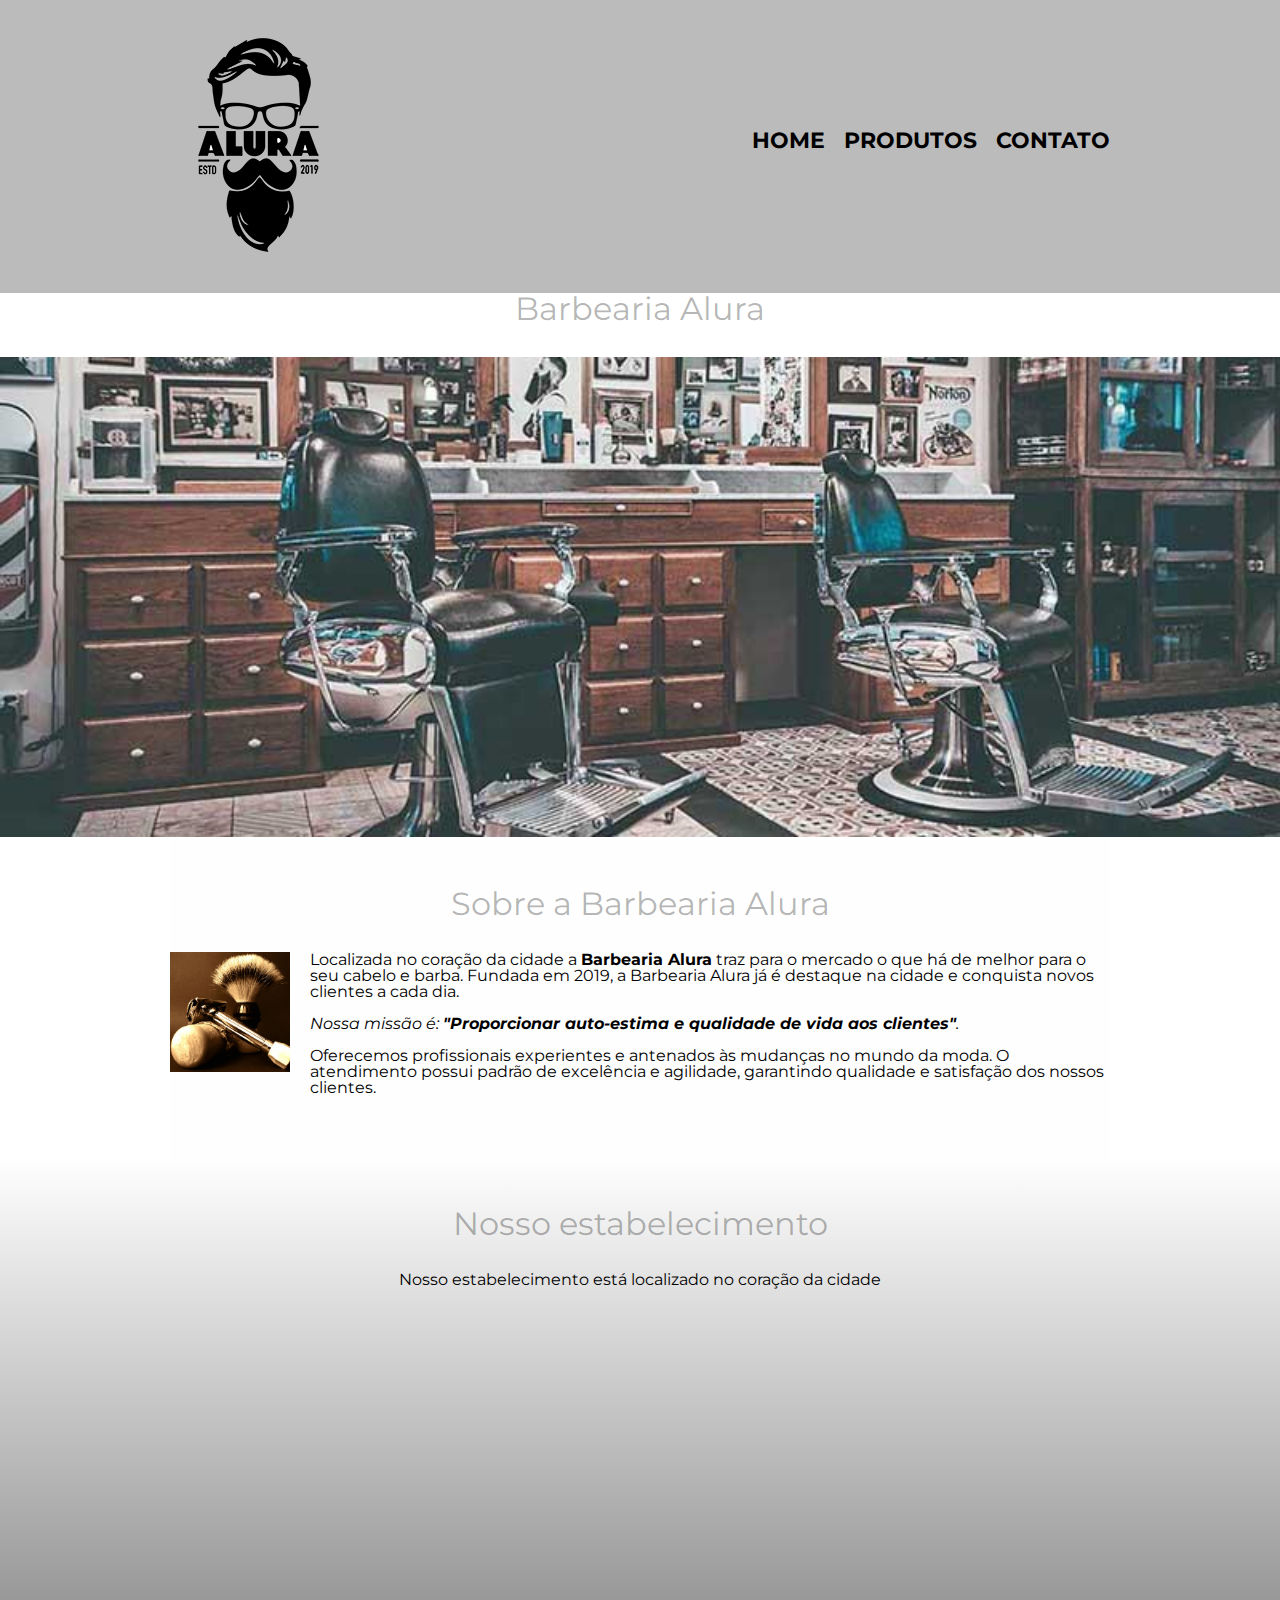
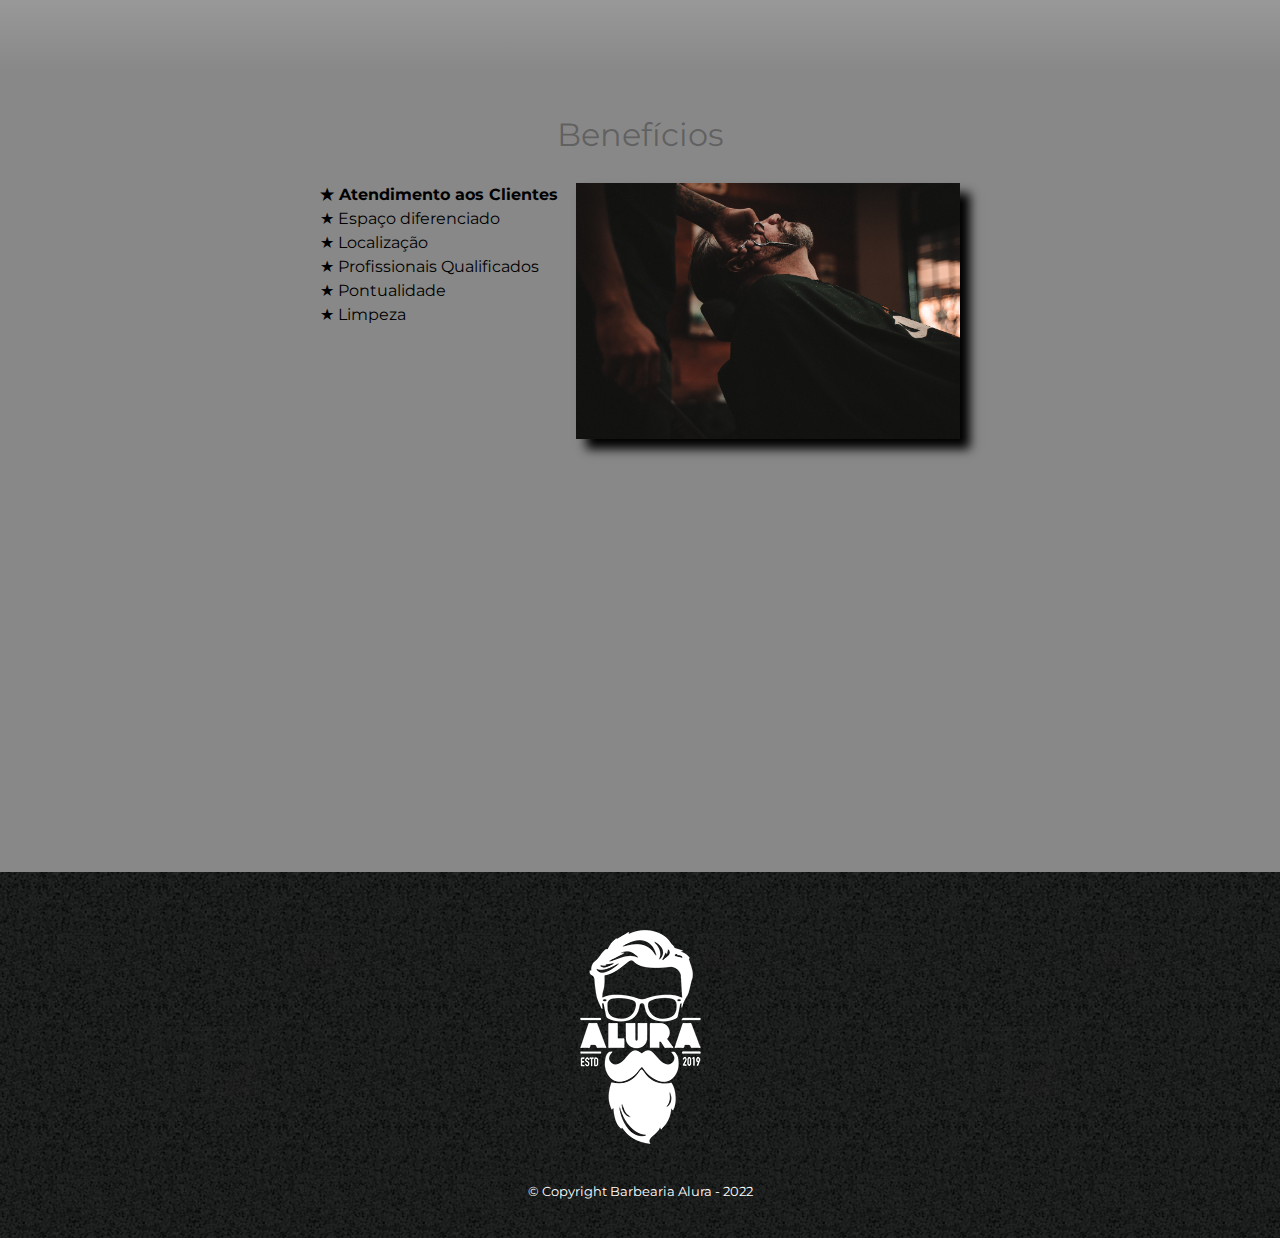
<file: Barbelaria Alura/modulo3/index.html>
<!DOCTYPE html>
<html lang="pt-br">
	<head>
		<meta charset="UTF-8">
		<meta name="viewport" content="width=device-width">
		<title>Barbearia Alura</title>

		<link rel="stylesheet" href="reset.css">
		<link rel="stylesheet" href="style.css">
		<link href="https://fonts.googleapis.com/css2?family=Montserrat&display=swap" rel="stylesheet">
	</head>

	<header>
			<div class="caixa">
				<h1><img src="logo.png" alt="Logo da Barbearia Alura"></h1>

				<nav>
					<ul>
						<li><a href="index.html">Home</a></li>
						<li><a href="produtos.html">Produtos</a></li>
						<li><a href="contato.html">Contato</a></li>
					</ul>
				</nav>
			</div>
		</header>

	<body>
		
		<h1 class="titulo-principal">Barbearia Alura</h1>
		</header>

		<img class ="banner" src="banner.jpg">

		<main>
			<section class="principal">
				<h2 class="titulo-principal">Sobre a Barbearia Alura</h2>

				<img class="utensilios" src="utensilios.jpg"  alt="Utensilios de barbeiro">
		 
				<p>Localizada no coração da cidade a <strong>Barbearia Alura</strong> traz para o mercado o que há de melhor para o seu cabelo e barba. Fundada em 2019, a Barbearia Alura já é destaque na cidade e conquista novos clientes a cada dia.</p>

				<p id="missao"><em>Nossa missão é: <strong>"Proporcionar auto-estima e qualidade de vida aos clientes"</strong>.</em></p>

				<p>Oferecemos profissionais experientes e antenados às mudanças no mundo da moda. O atendimento possui padrão de excelência e agilidade, garantindo qualidade e satisfação dos nossos clientes.</p>
			</section>

			<section class="mapa">
				<h3 class="titulo-principal">Nosso estabelecimento</h3>
				<p>Nosso estabelecimento está localizado no coração da cidade</p>

				<div class="mapa-conteudo">
					<iframe src="https://www.google.com/maps/embed?pb=!1m16!1m12!1m3!1d2418195.223605775!2d-2.525119908974013!3d53.709020199335136!2m3!1f0!2f0!3f0!3m2!1i1024!2i768!4f13.1!2m1!1suk%20barber%20shop!5e0!3m2!1spt-BR!2sbr!4v1642773063270!5m2!1spt-BR!2sbr" width="100%" height="300" style="border:0;" allowfullscreen="" loading="lazy"></iframe> <!--iframe abre uma janela pra colocarmos algo, ex: mapa-->
				</div>
			</section>

			<section class="beneficios">
				<h3 class="titulo-principal">Benefícios</h3>

				<div class="conteudo-beneficios">
					<ul class="lista-beneficios">
						<li class="itens">Atendimento aos Clientes</li>
						<li class="itens">Espaço diferenciado</li>
						<li class="itens">Localização</li>
						<li class="itens">Profissionais Qualificados</li>
						<li class="itens">Pontualidade</li>
						<li class="itens">Limpeza</li>
					</ul><img src="beneficios.jpg" class="imagem-beneficios"><!--nao deve haver espaço entre o 'ul' e o 'img' por conta do inline-block no css - ele interpreta até linha vazia-->
				</div>
				<div class="video">
					<iframe width="100%" height="315" src="https://www.youtube.com/embed/wcVVXUV0YUY" title="YouTube video player" frameborder="0" allow="accelerometer; autoplay; clipboard-write; encrypted-media; gyroscope; picture-in-picture" allowfullscreen>
					</iframe>
				</div>
			</section>
		</main>

		<footer>
			<img src="logo-branco.png">
			<p class="copyright">&copy; Copyright Barbearia Alura - 2022</p>
		</footer>
	</body>
</html>
</file>
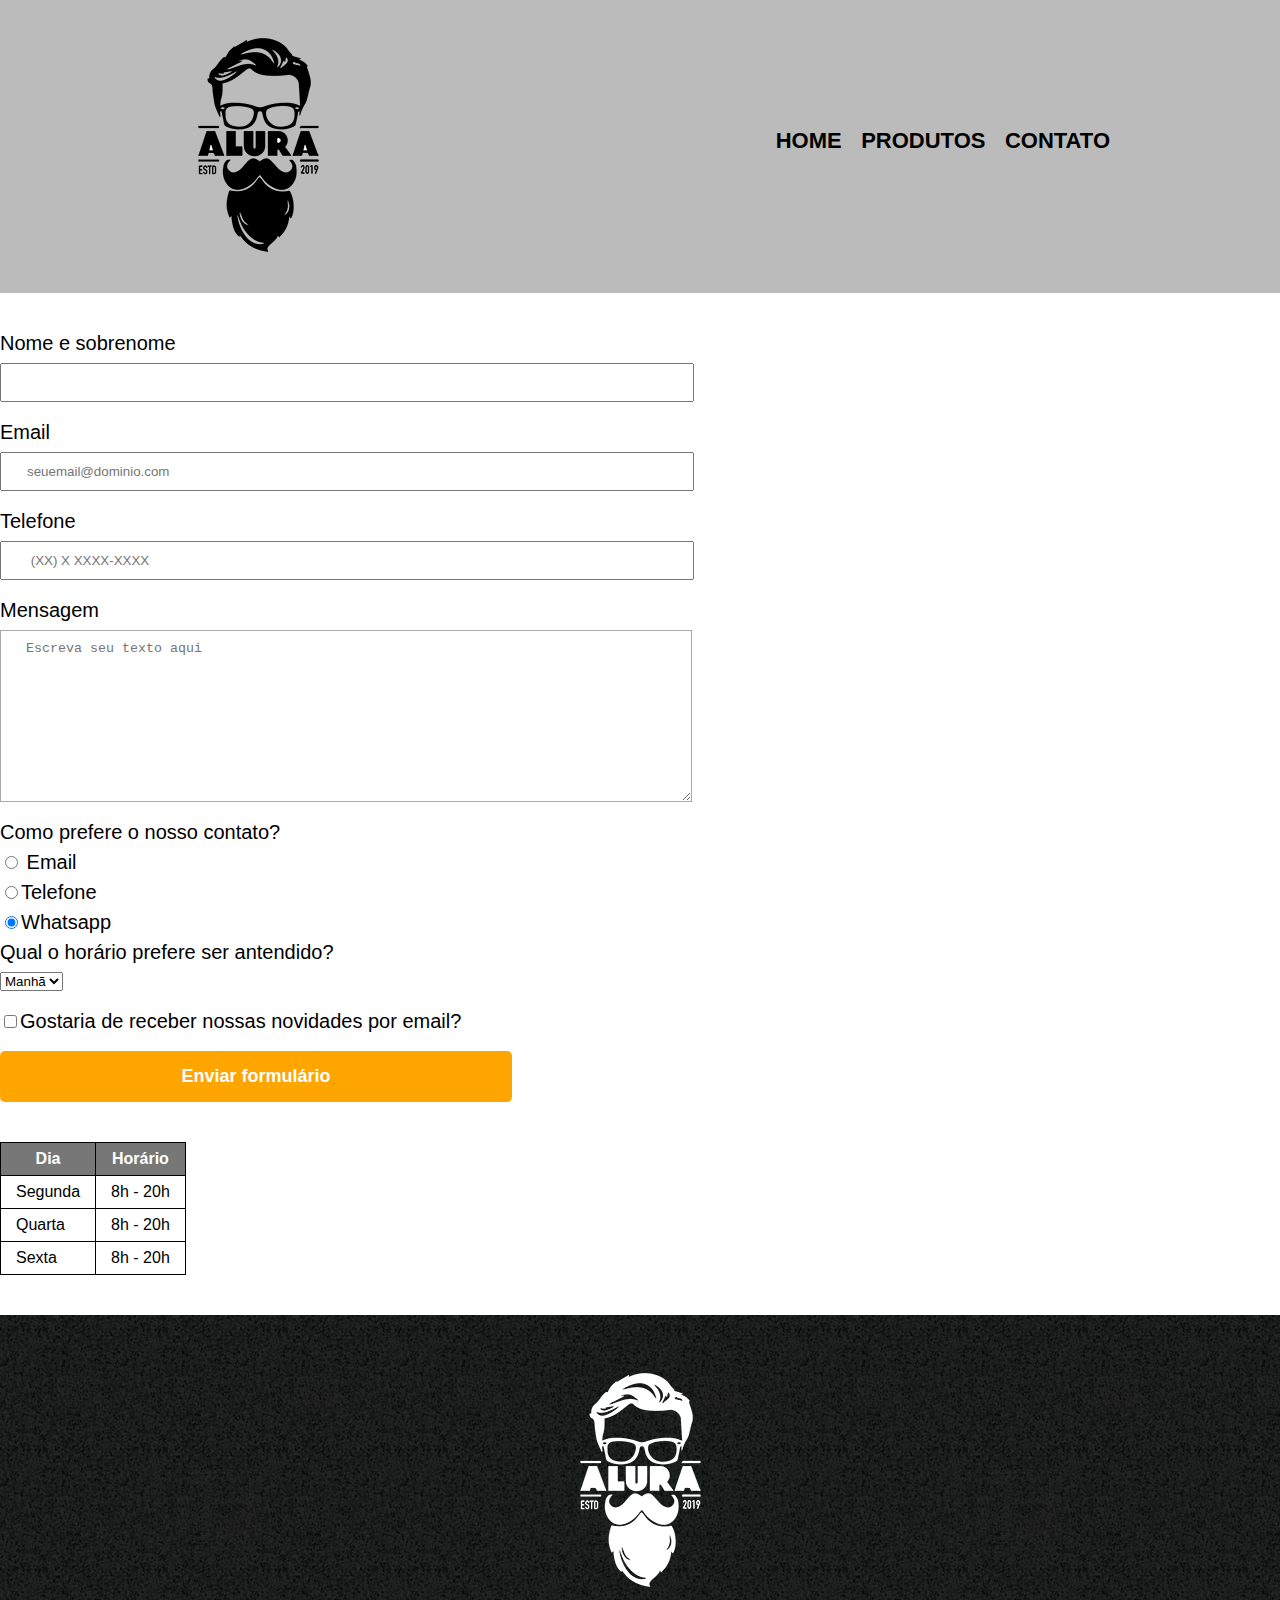
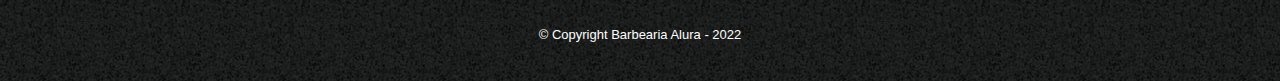
<file: Barbelaria Alura/modulo3/contato.html>
<!DOCTYPE html>
<html>
	<head>
		<meta charset="UTF-8">
		<meta name="viewport" content="width=device-width">
		<title>Contato - Barbearia Alura</title>

		<link rel="stylesheet" href="reset.css">
		<link rel="stylesheet" href="style.css">
	</head>
	<body>
		<header>
			<div class="caixa">
				<h1><img src="logo.png" alt="Logo da Barbearia Alura"></h1>

				<nav>
					<ul>
						<li><a href="index.html">Home</a></li>
						<li><a href="produtos.html">Produtos</a></li>
						<li><a href="contato.html">Contato</a></li>
					</ul>
				</nav>
			</div>
		</header>

		<main>
			<form> <!--tag para criar o formulário-->
				<label for="nomesobrenome">Nome e sobrenome</label>	<!-- O id serve pra linkar o input com o label -->
				<input type="text" id="nomesobrenome" class="input-padrao" required> 
																	   <!--required torna o campo obrigatorio-->
				<label for="email">Email</label>
				<input type="email" id="email" class="input-padrao" required placeholder="seuemail@dominio.com">

				<label for="telefone" >Telefone</label>
				<input type="tel" id="telefone" class="input-padrao" required placeholder =" (XX) X XXXX-XXXX">

				<label for="mensagem">Mensagem</label>
				<textarea cols="70" rows="10" id="mensagem" class="input-padrao" placeholder="Escreva seu texto aqui"></textarea>

				<fieldset> <!--Cria uma divisão de campos, funciona como o div-->
					<!--o name faz com que se torne do mesmo grupo -->
					<legend>Como prefere o nosso contato?</legend>
					<!--Colocando o INPUT dentro do LABEL faz com que o label venha antes do input-->
					<label for="radio-email"><input type="radio" name="contato" value="email" id="radio-email"> Email</label>
					
					<label for="radio-telefone"><input type="radio" name="contato" value="telefone" id="radio-telefone">Telefone</label>

					<label for="radio-whatsapp"><input type="radio" name="contato" value="whatsapp" id="radio-whatsapp"checked >Whatsapp</label>
					
				</fieldset>

				<fieldset>
					<legend>Qual o horário prefere ser antendido?</legend>
					<select>
						<option>Manhã</option>
						<option>Tarde</option>
						<option>Noite</option>
					</select>
				</fieldset>
				
				<label class="checkbox"><input type="checkbox" name="">Gostaria de receber nossas novidades por email?</label>


				<!--Cria o botao de enviar e o value cria o nome do botao-->
				<input type="submit" value="Enviar formulário" class="enviar">

			</form>

			<table > <!--tag de tabela-->
				<thead><!--Cabeça da tabela-->
					<tr><!--TAG ROW: linhas-->
						<th>Dia</th><!--table head - deixa o conteudo centralizado-->
						<th>Horário</th>
					</tr>
				</thead>
				<tbody><!--Corpo da tabela-->
					<tr>
						<td>Segunda</td>
						<td>8h - 20h</td>
					</tr>
					<tr>
						<td>Quarta</td>
						<td>8h - 20h</td>
					</tr>
					<tr>
						<td>Sexta</td>
						<td>8h - 20h</td>
					</tr>
				</tbody>	
			</table>
		</main>
		

		<footer>
			<img src="logo-branco.png" alt="Logo da Barbearia Alura">
			<p class="copyright">&copy; Copyright Barbearia Alura - 2022</p>
		</footer>
	</body>
</html>
</file>
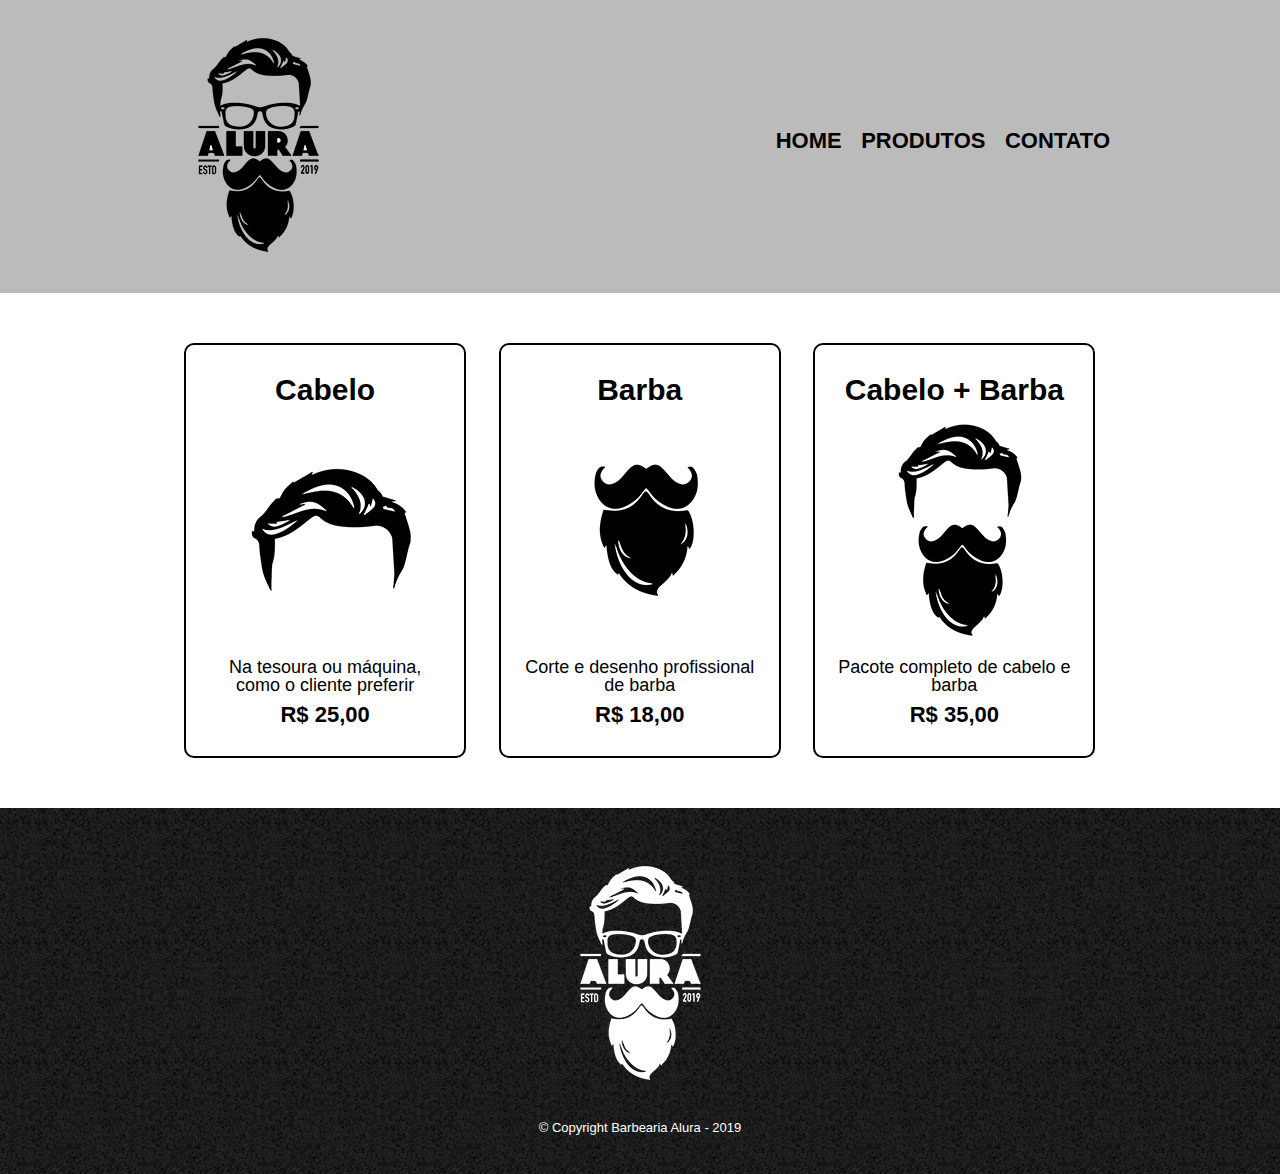
<file: Barbelaria Alura/modulo3/produtos.html>
<!DOCTYPE html>
<html>
	<head>
		<meta charset="UTF-8">
		<meta name="viewport" content="width=device-width">
		<title>Produtos - Barbearia Alura</title>

		<link rel="stylesheet" href="reset.css">
		<link rel="stylesheet" href="style.css">
	</head>
	<body>
		<header>
			<div class="caixa">
				<h1><img src="logo.png"></h1>

				<nav>
					<ul>
						<li><a href="index.html">Home</a></li>
						<li><a href="produtos.html">Produtos</a></li>
						<li><a href="contato.html">Contato</a></li>
					</ul>
				</nav>
			</div>
		</header>

		<main>
			<ul class="produtos">
				<li>
					<h2>Cabelo</h2>
					<img src="cabelo.jpg">
					<p class="produto-descricao">Na tesoura ou máquina, como o cliente preferir</p>
					<p class="produto-preco">R$ 25,00</p>
				</li>
				<li>
					<h2>Barba</h2>
					<img src="barba.jpg">
					<p class="produto-descricao">Corte e desenho profissional de barba</p>
					<p class="produto-preco">R$ 18,00</p>
				</li>
				<li>
					<h2>Cabelo + Barba</h2>
					<img src="cabelo+barba.jpg">
					<p class="produto-descricao">Pacote completo de cabelo e barba</p>
					<p class="produto-preco">R$ 35,00</p>
				</li>
			</ul>
		</main>

		<footer>
			<img src="logo-branco.png">
			<p class="copyright">&copy; Copyright Barbearia Alura - 2019</p>
		</footer>
	</body>
</html>
</file>
<file: Barbelaria Alura/modulo3/style.css>
body{
	font-family: 'Montserrat', sans-serif;
}

header {
	background: #BBBBBB;
	padding: 20px 0;
}

.caixa {
	position: relative;
	width: 940px;
	margin: 0 auto;
}

nav {
	position: absolute;
	top: 110px;
	right: 0;
}

nav li {
	display: inline;
	margin: 0 0 0 15px;
}

nav a {
	text-transform: uppercase;
	color: #000000;
	font-weight: bold;
	font-size: 22px;
	text-decoration: none;
}

nav a:hover {
	color: #C78C19;
	text-decoration: underline;
}

.produtos {
	width: 940px;
	margin: 0 auto;
	padding: 50px 0;
}

.produtos li {
	display: inline-block;
	text-align: center;
	width: 30%;
	vertical-align: top;
	margin: 0 1.5%;
	padding: 30px 20px;
	box-sizing: border-box;
	border: 2px solid #000000;
	border-radius: 10px;
}

.produtos li:hover {
	border-color: #C78C19;
}

.produtos li:active {
	border-color: #088C19;	
}

.produtos li:hover h2 {
	font-size: 34px;
}

.produtos h2 {
	font-size: 30px;
	font-weight: bold;
}

.produto-descricao {
	font-size: 18px;
}

.produto-preco {
	font-size: 22px;
	font-weight: bold;
	margin-top: 10px;
}

footer {
	text-align: center;
	background: url("bg.jpg");
	padding: 40px 0;
}

.copyright {
	color: #FFFFFF;
	font-size: 13px;
	margin: 20px 0 0;
}

/* Página de contato */
.contato {
	width: 940px;
	margin: 40px auto;
}

.contato label, .input-group legend {
	display: block;
	margin: 0 0 5px;
	font-size: 20px;
}

.campo-padrao, textarea {
	display: block;
	margin: 0 0 30px;
	padding: 10px 20px;
	width: 50%;
	border: 1px solid #aaa;
}

.input-group {
	margin: 0 0 20px;
}

.newsletter {
	margin: 0 0 20px;
}

.botao {
	margin: 20px 0 0;
	width: 30%;
	padding: 10px 20px;
	font-size: 24px;
	display: inline-block;
	background: orange;
	color: white;
	border: none;
	border-radius: 5px;
	transition: 1s;
}

.botao:hover {
	cursor: pointer;
	transform: scale(1.2);	
}

.funcionamento {
	width: 940px;
	margin: 0 auto 40px;
}

table {
	margin: 10px 0 0;
}

th  {
	background: #777777;
	color: #FFFFFF;
}


td, th {
	border: 1px solid #000000;
	padding: 5px 20px;
}

/*Aqui se trata do css do contato*/
main {
	

}

form {
	margin: 40px 0;			/*Um espaçamento ao redor do formulario*/

}

form label, form legend {
	display: block;
	font-size: 20px;
	margin: 0 0 10px;
}

.input-padrao{
	display: block;
	margin: 0 0 20px;
	padding: 10px 25px ;
	width: 50%;
}

.checkbox {
	margin: 20px 0;
}

.enviar {
	width: 40%;					/*largura do botão aumenta em 40%*/
	padding: 15px 0;			/*espaçamento ao redor do botao*/
	background: orange;			/*cor de fundo do botao*/
	color: white;				/*muda a cor do texto para branco*/
	font-weight: bold;			/*deixa o texto em negrito */
	font-size: 18px;			/*aumenta o tamanho da letra*/
	border: none;				/*tira a borda*/
	border-radius: 5px;			/*deixa os cantos do botao arredondada*/
	transition: 0.5s all;		/*as tranformações no botao demoram 0.5 segundos pra acontecer*/
	cursor: pointer;			/*tranforma o ponteiro do mouse na mãozinha pra mostrar que é clicável*/

}	

.enviar:hover {					/*quando o mouse está por cima.. */
	background: darkorange;		/*o botao fica laranja escuro*/
	transform: scale(1.2); 		/* o botao aumenta o botao em 20% */
}

table {
	margin: 20px 0 40px; /*espaçamento pra cima(20px) e pra baixo(40px)*/

}	

thead {
	background: #555555; /*nao mudou nada pq ja estava cinza antes */
	color: white;
	font-weight: bold;
}

td, th {
	border: 1px solid #000000; /*também nao mudou nada pois ele ja tinha feito a borda da tabela*/
	padding: 8px 15px; /*espaçamento cima e baixo(8px) e lateral (15px)*/
}

/* css da pagina inicial */
.banner {
	width: 100%;
}

.titulo-principal {
	text-align: center;
	font-size: 2em; 	/* 'EM' é a medida proporcial a algo - nesse caso 2 vezes o tamanho da fonte principal*/
	margin: 0 0 1em; 	/*espaçamento pra baixo do tamanho da fonte*/
	clear: left;    	/* o clear limpa as alterações (indejesadas) feitas do float pra baixo */
	color: rgba(0, 0, 0, 0.3);
}


.principal{
	padding: 3em 0;
	background: #FEFEFE;
	width: 940px;			
	margin: 0 auto;
}

.principal p {
	margin: 0 0 1em;
}

.principal strong {
	font-weight: bolder;
}

.principal em {
	font-style: italic;
}

.utensilios {
	width: 120px;
	float: left; 			/*o float faz a imagem 'flutuar' na pagina*/
	margin: 0 20px 20px 0;
}

.mapa{
	padding: 3em 0;
	background: linear-gradient(#FEFEFE,#888888);
}

.mapa-conteudo{
	width: 940px;			
	margin: 0 auto;
}

.mapa p {
	margin: 0 0 2em;		
	text-align: center;  	/*centralizando o paragrafo do mapa*/
}

.conteudo-beneficios{
	width: 640px;
	margin: 0 auto;
}

.lista-beneficios{
	width: 40%;
	display: inline-block;
	vertical-align: top;
}

.itens{
	line-height: 1.5em ;
}

.itens:first-child{ /*ele pega o primeiro item da lista */
	font-weight: bold;
}


.itens:before{
	content:"★ ";
}

.imagem-beneficios {
	width: 60%;
	opacity: 1;
	transition: 400ms;
	box-shadow:10px 10px 10px  #000000; /*X Y COR Blur intensidade da borda*/
}

.imagem-beneficios:hover{
	opacity: 0.7;
}

.beneficios{
	padding: 3em 0;
	background: #888888;

}


.video{
	width: 560px;
	margin: 2em auto;
}

@media screen and (max-width: 400px) { 
	.caixa , .principal, .conteudo-beneficios, .mapa-conteudo, .video, .contato, .enviar{
		width: auto;
	}
	
	h1 {
		text-align: center;
	}

	nav {
		position: static;
	}

	.lista-beneficios, .imagem-beneficios, .produtos, .produtos li{
		width: 100%;
	}

}
</file>
